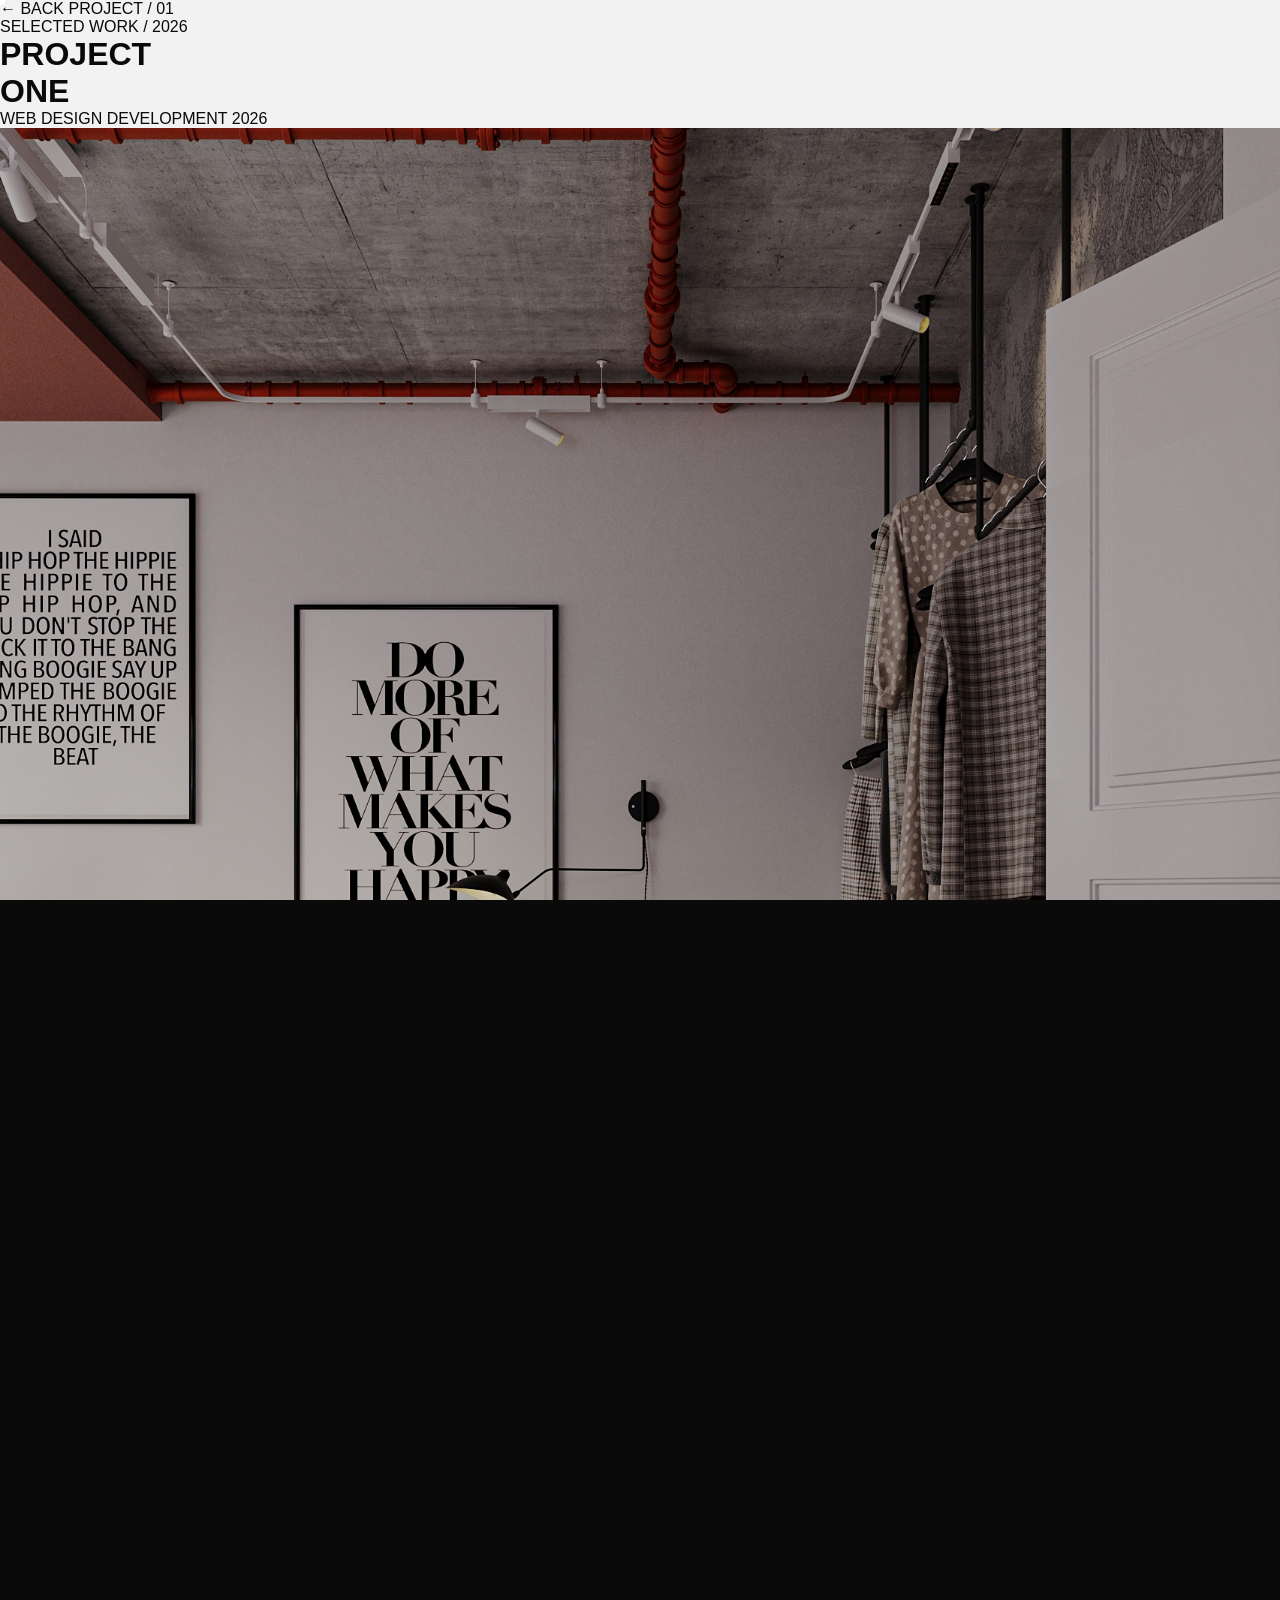
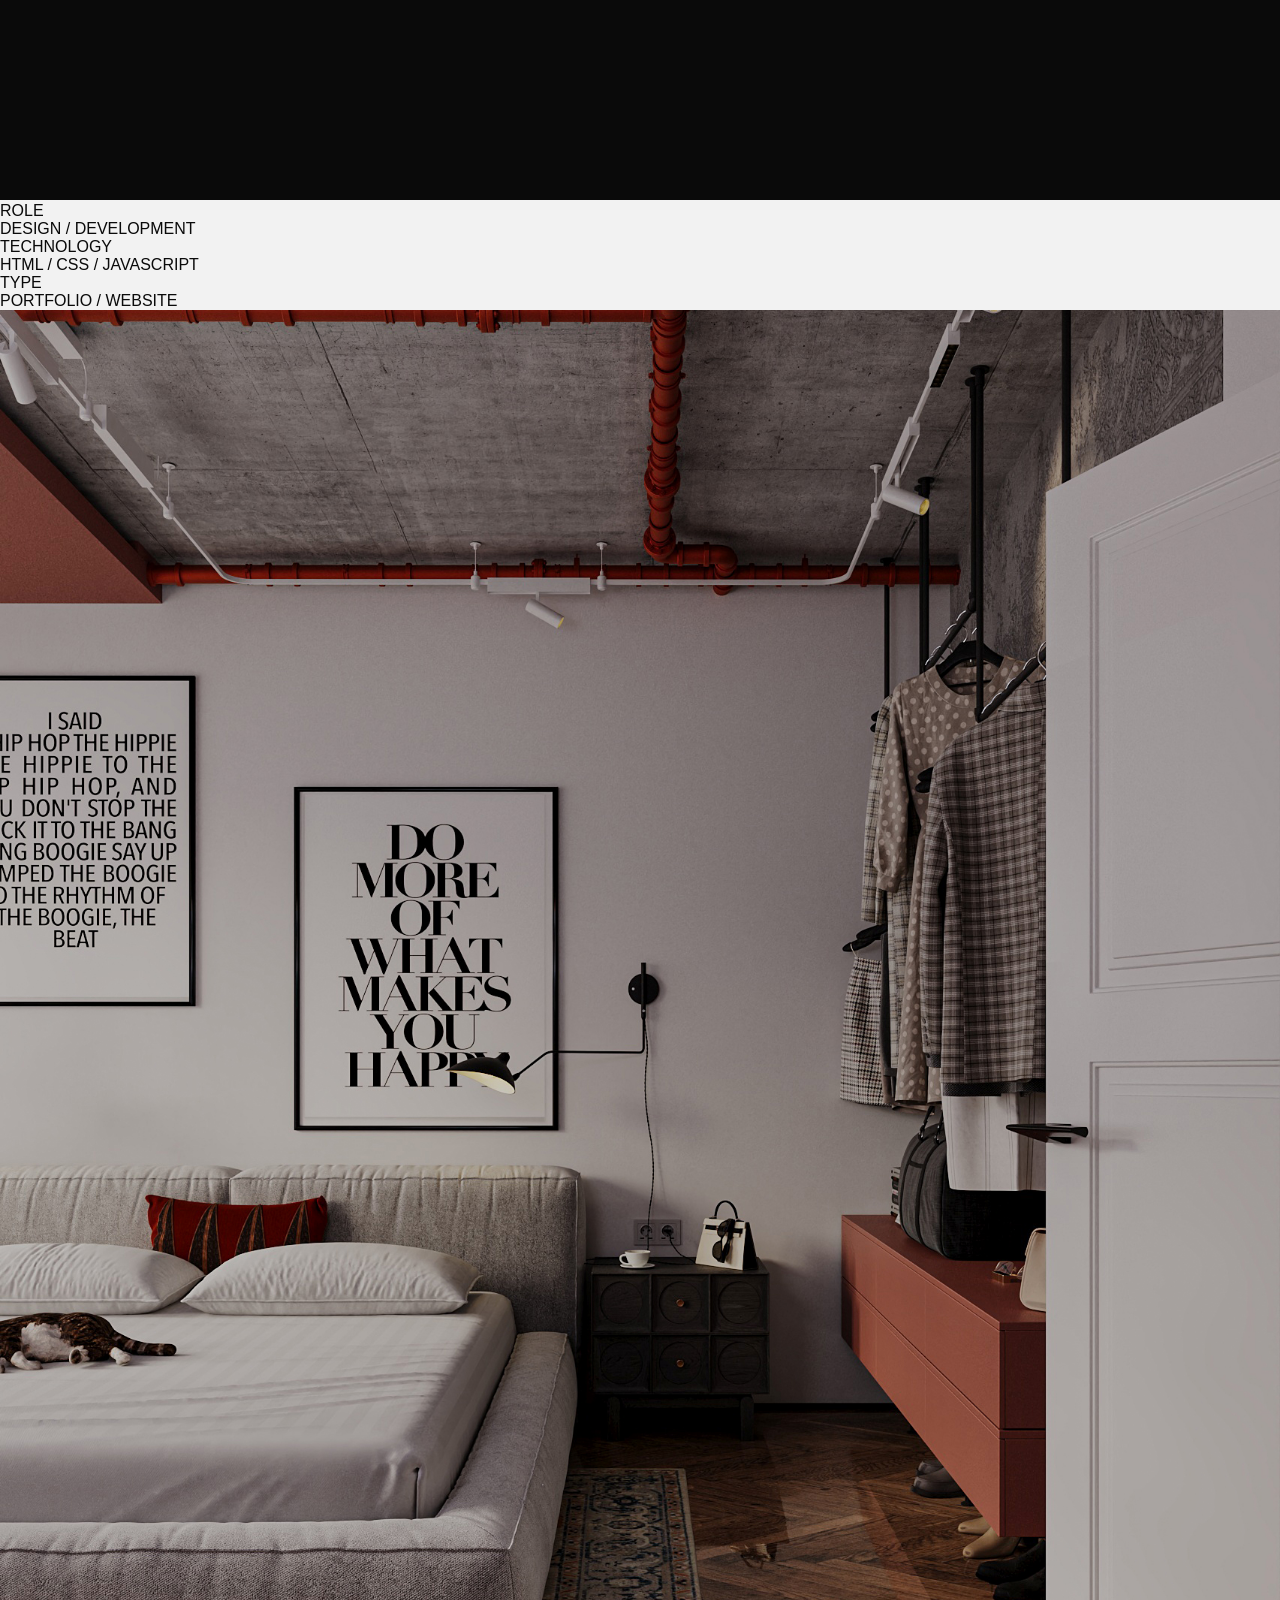
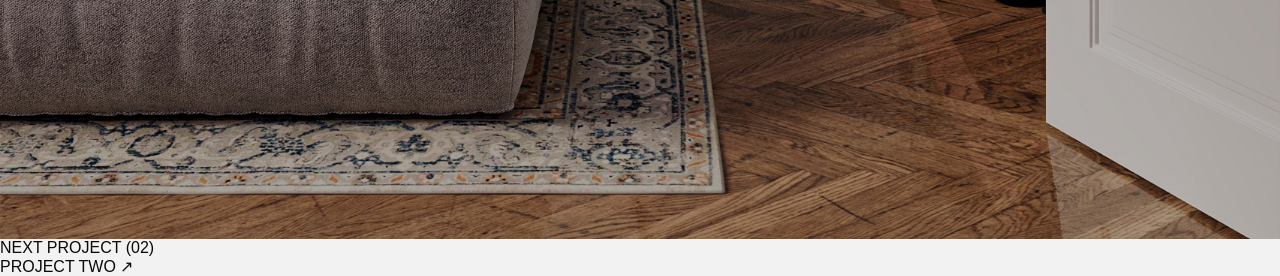
<file: project-1.html>
<!DOCTYPE html>
<html lang="uk">

<head>
    <meta charset="UTF-8">
    <meta name="viewport" content="width=device-width, initial-scale=1.0">

    <title>Project One — Portfolio</title>

    <link rel="stylesheet" href="style.css">
</head>

<body class="project-page">

    <!-- CURSOR -->

    <div class="cursor light"></div>


    <!-- PAGE TRANSITION -->

    <div class="page-transition">

        <div class="transition-content">
            <span>OPENING PROJECT</span>

            <h2>PROJECT ONE</h2>
        </div>

    </div>


    <!-- PROJECT HERO -->

    <main class="project-detail-hero">

        <nav class="project-nav">

            <a href="index.html" class="back-link">
                ← BACK
            </a>

            <span>
                PROJECT / 01
            </span>

        </nav>


        <div class="project-detail-title">

            <div class="project-detail-label">
                SELECTED WORK / 2026
            </div>

            <h1>
                PROJECT<br>
                ONE
            </h1>

        </div>


        <div class="project-detail-meta">

            <span>
                WEB DESIGN
            </span>

            <span>
                DEVELOPMENT
            </span>

            <span>
                2026
            </span>

        </div>

    </main>


    <!-- MAIN IMAGE -->

    <section class="project-detail-image">

        <img
            src="assets/images/project-1.jpg"
            alt="Project One"
        >

    </section>


    <!-- ABOUT PROJECT -->

    <section class="project-description">

        <div class="project-description-header">

            <span>
                ABOUT THE PROJECT
            </span>

            <span>
                (01)
            </span>

        </div>


        <div class="project-description-content">

            <div class="project-description-title">

                <h2>
                    DIGITAL<br>
                    EXPERIENCE
                </h2>

            </div>


            <div class="project-description-text">

                <p>
                    Це місце для опису твого проєкту.
                    Тут можна розповісти, для кого був
                    створений сайт, яка була основна ідея
                    та яке завдання потрібно було вирішити.
                </p>

                <p>
                    Ми можемо описати дизайн, анімації,
                    структуру сайту та технології,
                    які використовувалися під час розробки.
                </p>

            </div>

        </div>


        <div class="project-specs">

            <div>
                <span>YEAR</span>
                <p>2026</p>
            </div>

            <div>
                <span>ROLE</span>
                <p>DESIGN / DEVELOPMENT</p>
            </div>

            <div>
                <span>TECHNOLOGY</span>
                <p>HTML / CSS / JAVASCRIPT</p>
            </div>

            <div>
                <span>TYPE</span>
                <p>PORTFOLIO / WEBSITE</p>
            </div>

        </div>

    </section>


    <!-- SECOND IMAGE -->

    <section class="project-gallery">

        <div class="project-gallery-large">

            <img
                src="assets/images/project-1.jpg"
                alt="Project One Detail"
            >

        </div>

    </section>


    <!-- NEXT PROJECT -->

    <section class="next-project">

        <div class="next-project-top">

            <span>
                NEXT PROJECT
            </span>

            <span>
                (02)
            </span>

        </div>


        <a href="#" class="next-project-link">

            <span>
                PROJECT TWO
            </span>

            <span class="next-arrow">
                ↗
            </span>

        </a>

    </section>


    <script src="script.js"></script>

</body>

</html>
</file>
<file: style.css>
/* ==================================================
   RESET
================================================== */

* {
    margin: 0;
    padding: 0;
    box-sizing: border-box;
}

html {
    scroll-behavior: smooth;
}

html,
body {
    width: 100%;
    min-height: 100%;
}

body {
    font-family: Arial, Helvetica, sans-serif;

    background: #f2f2f2;
    color: #0a0a0a;

    overflow-x: hidden;
}

a {
    color: inherit;
    text-decoration: none;
}

img {
    display: block;
    width: 100%;
}


/* ==================================================
   LOADER
================================================== */

.loader {
    position: fixed;
    inset: 0;

    z-index: 99999;

    background: #090909;
    color: #ffffff;

    overflow: hidden;

    display: flex;
    flex-direction: column;

    padding: 28px 35px;

    opacity: 1;

    transition:
        opacity 1s ease;
}


/* ==================================================
   LOADER TOP
================================================== */

.loader-top {
    position: relative;

    z-index: 20;

    display: flex;
    justify-content: space-between;
    align-items: center;

    font-size: 9px;

    letter-spacing: 2px;
}

.loader-status {
    opacity: 0.5;
}


/* ==================================================
   LOADER SCENE
================================================== */

.loader-scene {
    position: absolute;
    inset: 0;

    overflow: hidden;

    background: #090909;
}


/* ==================================================
   DARK OVERLAY
================================================== */

.loader-dark {
    position: absolute;
    inset: 0;

    z-index: 2;

    background:
        rgba(5, 5, 5, 0.92);
}


/* ==================================================
   SVG DRAWING
================================================== */

.loader-drawing {
    position: absolute;
    inset: 0;

    z-index: 5;

    width: 100%;
    height: 100%;
}


/* ==================================================
   ALL DRAWING LINES

   ORIGINAL DESIGN
================================================== */

.draw-line {
    fill: none;
    stroke: rgba(255,255,255,.82);
    stroke-width: 1.4;

    stroke-dasharray: 2400;
    stroke-dashoffset: 2400;

    visibility: hidden;
}

.loader.stage-1 .draw-line,
.loader.stage-2 .draw-line,
.loader.stage-3 .draw-line,
.loader.stage-4 .draw-line,
.loader.stage-5 .draw-line {
    visibility: visible;
}


/* ==================================================
   STRUCTURE
================================================== */

.loader.stage-1 .line-room {
    animation:
        drawLine 0.65s
        cubic-bezier(0.65, 0, 0.35, 1)
        forwards;
}


/* ==================================================
   POSTERS
================================================== */

.loader.stage-2 .line-poster {
    animation:
        drawLine 0.65s
        cubic-bezier(0.65, 0, 0.35, 1)
        forwards;
}

.loader.stage-2 .line-circle {
    animation:
        drawLine 0.65s
        0.15s
        cubic-bezier(0.65, 0, 0.35, 1)
        forwards;
}


/* ==================================================
   FURNITURE
================================================== */

.loader.stage-3 .main-furniture {
    animation:
        drawLine 0.75s
        cubic-bezier(0.65, 0, 0.35, 1)
        forwards;
}

.loader.stage-3 .furniture-line {
    animation:
        drawLine 0.65s
        0.1s
        cubic-bezier(0.65, 0, 0.35, 1)
        forwards;
}


/* ==================================================
   CHAIRS
================================================== */

.loader.stage-4 .chair-line {
    animation:
        drawLine 0.65s
        cubic-bezier(0.65, 0, 0.35, 1)
        forwards;
}


/* ==================================================
   DETAILS
================================================== */

.loader.stage-5 .detail-line,
.loader.stage-5 .light-line {
    animation:
        drawLine 0.6s
        cubic-bezier(0.65, 0, 0.35, 1)
        forwards;
}


/* ==================================================
   DRAW ANIMATION
================================================== */

@keyframes drawLine {

    from {
        stroke-dashoffset: 2400;
    }

    to {
        stroke-dashoffset: 0;
    }
}


/* ==================================================
   RED ACCENTS
================================================== */

.loader-red {
    position: absolute;

    z-index: 4;

    border-radius: 50%;

    background: #b9130c;

    opacity: 0;

    transform:
        scale(0.4);

    transition:
        opacity 0.6s ease,
        transform 0.8s
        cubic-bezier(0.16, 1, 0.3, 1);
}


/* LEFT RED CIRCLE */

.red-circle {
    opacity: 0;
}

.loader.stage-2 .red-circle {
    animation: showRedCircle .35s ease forwards;
    animation-delay: 0.15s;
}

@keyframes showRedCircle {
    from {
        opacity: 0;
    }
    to {
        opacity: 1;
    }
}

/* RIGHT RED CIRCLE */

.loader-red-two {
    width: 10.2vw;
    height: 10.2vw;

    left: 66.3%;
    top: 5.7%;
}


.loader.stage-5 .loader-red {
    opacity: 0.8;

    transform:
        scale(1);
}


/* ==================================================
   LOADER BOTTOM
================================================== */

.loader-bottom {
    position: relative;

    z-index: 20;

    margin-top: auto;

    display: flex;
    align-items: center;

    gap: 25px;

    font-size: 8px;

    letter-spacing: 2px;
}

.loader-step {
    width: 120px;
}


/* ==================================================
   PROGRESS
================================================== */

.loader-progress {
    flex: 1;

    height: 1px;

    background:
        rgba(255, 255, 255, 0.18);

    overflow: hidden;
}

.loader-progress-fill {
    width: 0%;
    height: 100%;

    background: #ffffff;

    transition:
        width 0.5s
        cubic-bezier(0.65, 0, 0.35, 1);
}


/* ==================================================
   LOADER EXIT
================================================== */

.loader.exit {
    opacity: 0;

    pointer-events: none;
}


/* ==================================================
   HERO
================================================== */

.hero{
    position:relative;

    width:100%;
    height:100vh;

    overflow:hidden;

    display:flex;
    flex-direction:column;
    justify-content:space-between;

    padding:24px;

    color:#fff;
}


/* ==================================================
   BACKGROUND
================================================== */

.hero-image,
.hero-video{

    position:absolute;
    inset:0;

    width:100%;
    height:100%;

    object-fit:cover;
    object-position:center center;

}

.hero-image{

    z-index:0;

    transition:opacity .6s ease;

}

.hero-video{

    z-index:0;

    opacity:0;

    transition:opacity .6s ease;

    pointer-events:none;

}


/* ==================================================
   OVERLAY
================================================== */

.hero::before{

    content:"";

    position:absolute;
    inset:0;

    background:
    linear-gradient(
        rgba(0,0,0,.18),
        rgba(0,0,0,.35)
    );

    z-index:1;

}


/* ==================================================
   CONTENT
================================================== */

.hero-top,
.hero-title,
.hero-bottom{

    position:relative;

    z-index:2;

}


/* ==================================================
   TOP
================================================== */

.hero-top{

    display:flex;

    justify-content:space-between;

    align-items:center;

    font-size:11px;

    letter-spacing:2px;

    text-transform:uppercase;

}


/* ==================================================
   TITLE
================================================== */

.hero-title{

    flex:1;

    display:flex;

    align-items:center;

}

.hero-title-mask{

    overflow:hidden;

}

.hero-title h1{

    font-size:clamp(70px,10vw,170px);

    font-weight:400;

    line-height:.86;

    letter-spacing:-6px;

    color:#fff;

    transform:translateY(110%);

    transition:
    transform 1s cubic-bezier(.76,0,.24,1);

}

.hero.show .hero-title h1{

    transform:translateY(0);

}


/* ==================================================
   BOTTOM
================================================== */

.hero-bottom{

    display:flex;

    justify-content:space-between;

    align-items:center;

    font-size:12px;

    letter-spacing:2px;

    text-transform:uppercase;

}


/* ==================================================
   LINKS
================================================== */

.hero a{

    color:#fff;

    text-decoration:none;

    transition:.3s;

}

.hero a:hover{

    opacity:.6;

}


/* ==================================================
   HOVER VIDEO
================================================== */

.hero:hover .hero-image{

    opacity:0;

}

.hero:hover .hero-video{

    opacity:1;

}


/* ==================================================
   HERO SHOW
================================================== */

.hero-top,
.hero-bottom{

    opacity:0;

    transform:translateY(20px);

    transition:
    opacity .8s ease,
    transform .8s ease;

}

.hero.show .hero-top{

    opacity:1;

    transform:none;

}

.hero.show .hero-bottom{

    opacity:1;

    transform:none;

    transition-delay:.15s;

}


/* ==================================================
   RESPONSIVE
================================================== */

@media (max-width:900px){

    .hero{

        padding:20px;

    }

    .hero-title h1{

        font-size:clamp(52px,13vw,100px);

        letter-spacing:-3px;

    }

    .hero-top,
    .hero-bottom{

        font-size:10px;

        flex-direction:column;

        align-items:flex-start;

        gap:10px;

    }

}
/* ==================================================
   HERO
================================================== */

.hero{
    position:relative;

    width:100%;
    min-height:100vh;

    display:flex;
    flex-direction:column;
    justify-content:space-between;

    overflow:hidden;

    padding:32px;

    color:#fff;
}


/* ==================================================
   BACKGROUND
================================================== */

.hero-image,
.hero-video{
    position:absolute;
    inset:0;

    width:100%;
    height:100%;

    object-fit:cover;
    object-position:center;

    z-index:0;
}

.hero-image{
    opacity:1;
    transition:opacity .6s ease;
}

.hero-video{
    opacity:0;
    transition:opacity .6s ease;
    pointer-events:none;
}


/* ==================================================
   OVERLAY
================================================== */

.hero::before{
    content:"";

    position:absolute;
    inset:0;

    background:linear-gradient(
        to bottom,
        rgba(0,0,0,.15),
        rgba(0,0,0,.35)
    );

    z-index:1;
}


/* ==================================================
   CONTENT
================================================== */

.hero-top,
.hero-title,
.hero-bottom{
    position:relative;
    z-index:2;
}


/* ==================================================
   TOP
================================================== */

.hero-top{
    display:flex;
    justify-content:space-between;
    align-items:center;

    text-transform:uppercase;

    font-size:11px;
    letter-spacing:2px;

    opacity:0;
    transform:translateY(20px);

    transition:.8s;
}


/* ==================================================
   TITLE
================================================== */

.hero-title{
    flex:1;

    display:flex;
    align-items:center;
}

.hero-title-mask{
    overflow:hidden;
}

.hero-title h1{

    font-size:clamp(72px,10vw,170px);

    font-weight:400;

    line-height:.88;

    letter-spacing:-5px;

    transform:translateY(110%);
    transition:transform 1s cubic-bezier(.76,0,.24,1);

}


/* ==================================================
   BOTTOM
================================================== */

.hero-bottom{

    display:flex;
    justify-content:space-between;
    align-items:center;

    text-transform:uppercase;

    font-size:11px;
    letter-spacing:2px;

    opacity:0;
    transform:translateY(20px);

    transition:.8s;
}


/* ==================================================
   SHOW
================================================== */

.hero.show .hero-title h1{
    transform:translateY(0);
}

.hero.show .hero-top,
.hero.show .hero-bottom{
    opacity:1;
    transform:none;
}


/* ==================================================
   LINKS
================================================== */

.hero a{
    color:#fff;
    text-decoration:none;
    transition:.3s;
}

.hero a:hover{
    opacity:.65;
}


/* ==================================================
   VIDEO HOVER
================================================== */

.hero:hover .hero-image{
    opacity:0;
}

.hero:hover .hero-video{
    opacity:1;
}


/* ==================================================
   RESPONSIVE
================================================== */

@media (max-width:900px){

    .hero{
        padding:20px;
    }

    .hero-title h1{
        font-size:clamp(48px,13vw,90px);
        letter-spacing:-2px;
    }

    .hero-top,
    .hero-bottom{
        flex-direction:column;
        align-items:flex-start;
        gap:10px;
    }

}


/* ==================================================
   ABOUT
================================================== */

.about {
    padding: 100px 40px;

    background: #f2f2f2;

    color: #0a0a0a;
}

.section-header {
    display: flex;
 
    justify-content: space-between;

    padding-bottom: 20px;

    border-bottom:
        1px solid
        rgba(0, 0, 0, 0.25);

    font-size: 10px;

    letter-spacing: 2px;
}

.about-content {
    display: grid;

    grid-template-columns:
        minmax(0, 1.2fr)
        minmax(300px, 0.8fr);

    gap: 80px;

    padding-top: 100px;
}

.about-title h2 {
    font-size:
        clamp(50px, 7vw, 105px);

    font-weight: 500;

    line-height: 0.86;

    letter-spacing: -5px;
}

.about-right {
    max-width: 550px;
}

.about-description {
    font-size:
        clamp(17px, 1.7vw, 24px);

    line-height: 1.45;

    letter-spacing: -0.4px;
}

.about-description.secondary {
    margin-top: 30px;

    opacity: 0.55;
}

.about-details {
    display: grid;

    grid-template-columns:
        repeat(2, 1fr);

    gap: 30px;

    margin-top: 70px;

    padding-top: 20px;

    border-top:
        1px solid
        rgba(0, 0, 0, 0.25);
}

.about-details span {
    display: block;

    margin-bottom: 18px;

    font-size: 9px;

    letter-spacing: 2px;

    opacity: 0.45;
}

.about-details p {
    font-size: 11px;

    line-height: 1.8;

    letter-spacing: 1px;
}


/* ==================================================
   PROJECTS
================================================== */

.projects {
    padding:
        100px 40px 130px;

    background: #0a0a0a;

    color: #ffffff;
}

.projects-header {
    display: flex;

    justify-content: space-between;
    align-items: center;

    padding-bottom: 20px;

    margin-bottom: 60px;

    border-bottom:
        1px solid
        rgba(255, 255, 255, 0.25);
}

.projects-header h2 {
    font-size: 12px;

    font-weight: 400;

    letter-spacing: 2px;
}

.projects-header span {
    font-size: 10px;

    opacity: 0.5;
}


/* ==================================================
   PROJECT GRID
================================================== */

.projects-grid {
    display: grid;

    grid-template-columns:
        repeat(2, minmax(0, 1fr));

    gap: 80px 30px;
}

.project-card {
    min-width: 0;

    cursor: pointer;
}

.project-meta {
    display: flex;

    justify-content: space-between;

    margin-bottom: 12px;

    font-size: 9px;

    letter-spacing: 1px;

    opacity: 0.5;
}

.project-image {
    width: 100%;

    aspect-ratio: 16 / 10;

    overflow: hidden;

    background: #181818;
}

.project-image img {
    width: 100%;
    height: 100%;

    object-fit: cover;

    transition:
        transform 0.8s
        cubic-bezier(0.16, 1, 0.3, 1);
}

.project-card-bottom {
    display: flex;

    justify-content: space-between;
    align-items: flex-start;

    gap: 20px;

    padding-top: 17px;
}

.project-card-bottom h3 {
    font-size:
        clamp(27px, 3.3vw, 52px);

    font-weight: 500;

    line-height: 0.9;

    letter-spacing: -2.5px;
}

.project-card-bottom p {
    margin-top: 10px;

    font-size: 9px;

    letter-spacing: 1.5px;

    opacity: 0.5;
}

.project-arrow {
    display: inline-block;

    font-size: 27px;

    transition:
        transform 0.4s ease;
}

.project-card:hover .project-image img {
    transform:
        scale(1.05);
}

.project-card:hover .project-arrow {
    transform:
        rotate(45deg);
}

.projects-grid-six{

    display:grid;

    grid-template-columns:repeat(3,1fr);

    gap:30px;

    margin-top:60px;

}

@media (max-width:900px){

    .projects-grid-six{

        grid-template-columns:repeat(2,1fr);

    }

}

@media (max-width:600px){

    .projects-grid-six{

        grid-template-columns:1fr;

    }

}

/* ==================================================
   FOOTER
================================================== */

.footer {
    min-height: 65vh;

    padding: 40px;

    background: #f2f2f2;

    color: #0a0a0a;

    display: flex;
    flex-direction: column;
    justify-content: space-between;
}

.footer-top,
.footer-bottom {
    display: flex;

    justify-content: space-between;

    padding-bottom: 20px;

    border-bottom:
        1px solid
        rgba(0, 0, 0, 0.25);

    font-size: 10px;

    letter-spacing: 2px;
}

.footer-bottom {
    padding-top: 20px;
    padding-bottom: 0;

    border-top:
        1px solid
        rgba(0, 0, 0, 0.25);

    border-bottom: none;
}

.footer h2 {
    font-size:
        clamp(60px, 11vw, 170px);

    font-weight: 500;

    line-height: 0.8;

    letter-spacing: -7px;
}


/* ==================================================
   CURSOR
================================================== */

.cursor {
    position: fixed;

    top: 0;
    left: 0;

    width: 11px;
    height: 11px;

    z-index: 120000;

    pointer-events: none;

    background: #111111;

    border-radius: 50%;

    transform:
        translate(-50%, -50%);

    transition:
        width 0.2s ease,
        height 0.2s ease,
        background 0.2s ease;
}

.cursor.active {
    width: 45px;
    height: 45px;

    background:
        rgba(20, 20, 20, 0.18);
}

.cursor.light {
    background: #ffffff;
}

.cursor.light.active {
    background:
        rgba(255, 255, 255, 0.25);
}


/* ==================================================
   PAGE TRANSITION
================================================== */

.page-transition {
    position: fixed;
    inset: 0;

    z-index: 100000;

    display: flex;

    justify-content: center;
    align-items: center;

    background: #0a0a0a;

    color: #ffffff;

    transform:
        translateY(100%);

    pointer-events: none;

    transition:
        transform 0.7s
        cubic-bezier(0.76, 0, 0.24, 1);
}

.page-transition.active {
    transform:
        translateY(0);
}

.transition-content {
    text-align: center;

    opacity: 0;

    transform:
        translateY(20px);

    transition:
        opacity 0.4s ease 0.2s,
        transform 0.4s ease 0.2s;
}

.page-transition.active .transition-content {
    opacity: 1;

    transform:
        translateY(0);
}

.transition-content span {
    display: block;

    margin-bottom: 18px;

    font-size: 9px;

    letter-spacing: 3px;

    opacity: 0.5;
}

.transition-content h2 {
    font-size:
        clamp(45px, 7vw, 100px);

    font-weight: 500;

    line-height: 0.9;

    letter-spacing: -4px;
}


/* ==================================================
   CURSOR DESKTOP
================================================== */

@media (pointer: fine) {

    body,
    a,
    button,
    .project-card {
        cursor: none;
    }
}


/* ==================================================
   TABLET
================================================== */

@media (max-width: 900px) {

    .about-content {
        grid-template-columns: 1fr;

        gap: 60px;
    }

    .projects {
        padding-left: 25px;
        padding-right: 25px;
    }
}


/* ==================================================
   MOBILE
   ONLY MOBILE CHANGES BELOW
================================================== */

@media (max-width: 650px) {


    /* ==============================================
       LOADER
    ============================================== */

    .loader {
        padding:
            20px 18px;

        min-height: 100svh;
    }


    /* Loader header */

    .loader-top {
        font-size: 7px;

        letter-spacing: 1.2px;

        gap: 15px;
    }

    .loader-top span:last-child {
        text-align: right;
    }


    /* ==============================================
       MOBILE DRAWING

       SVG FORM IS NOT CHANGED.
    ============================================== */

    .loader-scene {
        inset: 0;

        display: flex;

        align-items: center;
        justify-content: center;
    }

    .loader-drawing {
        position: absolute;

        left: 50%;
        top: 50%;

        /*
           На телефоні зберігаємо широкий
           формат самого креслення.

           Ніякі path / rect / circle
           не змінюються.
        */

        width: 100vw;
        height: auto;

        min-width: 100vw;

        aspect-ratio: 1840 / 800;

        transform:
            translate(-50%, -50%);

        overflow: visible;
    }


    /* ==============================================
       MOBILE RED CIRCLES

       Позиції залишаються прив'язаними
       до тієї самої композиції.
    ============================================== */

    .loader-red-one {
        width: 10.7vw;
        height: 10.7vw;

        left: 40.4%;

        /*
           На desktop круги прив'язані
           до повної висоти viewport.

           На mobile креслення стоїть
           по центру, тому трохи
           коригуємо вертикаль.
        */

        top: 43%;
    }

    .loader-red-two {
        width: 10.2vw;
        height: 10.2vw;

        left: 66.3%;
        top: 44%;
    }


    /* ==============================================
       LOADER BOTTOM
    ============================================== */

    .loader-bottom {
        gap: 12px;

        font-size: 6px;

        letter-spacing: 1px;
    }

    .loader-step {
        width: 86px;

        flex-shrink: 0;

        white-space: nowrap;
    }

    .loader-progress {
        min-width: 0;
    }


    /* ==============================================
       HERO
    ============================================== */

    .hero {
        min-height: 100svh;

        padding:
            20px 18px;
    }

    .hero::before {
        background-position: center;
    }

    .hero-top,
    .hero-bottom {
        font-size: 8px;

        letter-spacing: 1px;

        gap: 12px;
    }

    .hero-top span:last-child,
    .hero-bottom a {
        text-align: right;
    }

    .hero-title h1 {
        font-size:
            clamp(54px, 17vw, 82px);

        line-height: 0.84;

        letter-spacing: -3.5px;
    }


    /* ==============================================
       ABOUT
    ============================================== */

    .about {
        padding:
            70px 18px;
    }

    .section-header {
        padding-bottom: 15px;

        font-size: 9px;

        letter-spacing: 1.5px;
    }

    .about-content {
        grid-template-columns: 1fr;

        gap: 50px;

        padding-top: 60px;
    }

    .about-title h2 {
        font-size:
            clamp(46px, 13vw, 65px);

        line-height: 0.9;

        letter-spacing: -3px;
    }

    .about-description {
        font-size: 17px;

        line-height: 1.5;
    }

    .about-description.secondary {
        margin-top: 24px;
    }

    .about-details {
        grid-template-columns:
            repeat(2, minmax(0, 1fr));

        gap: 20px;

        margin-top: 45px;
    }

    .about-details span {
        font-size: 8px;

        letter-spacing: 1.5px;
    }

    .about-details p {
        font-size: 9px;

        line-height: 1.7;

        letter-spacing: 0.7px;
    }


    /* ==============================================
       PROJECTS
    ============================================== */

    .projects {
        padding:
            70px 18px
            90px;
    }

    .projects-header {
        margin-bottom: 45px;

        padding-bottom: 15px;
    }

    .projects-header h2 {
        font-size: 10px;

        letter-spacing: 1.5px;
    }

    .projects-header span {
        font-size: 8px;
    }

    .projects-grid {
        grid-template-columns: 1fr;

        gap: 60px;
    }

    .project-meta {
        margin-bottom: 10px;

        font-size: 8px;
    }

    .project-image {
        aspect-ratio: 4 / 3;
    }

    .project-card-bottom {
        gap: 15px;

        padding-top: 14px;
    }

    .project-card-bottom h3 {
        font-size:
            clamp(30px, 9vw, 40px);

        line-height: 0.92;

        letter-spacing: -2px;
    }

    .project-card-bottom p {
        margin-top: 8px;

        font-size: 8px;

        letter-spacing: 1.2px;
    }

    .project-arrow {
        font-size: 23px;
    }


    /* ==============================================
       REMOVE DESKTOP HOVER EFFECT ON TOUCH-LIKE
       MOBILE WIDTHS
    ============================================== */

    .project-card:hover .project-image img {
        transform: none;
    }

    .project-card:hover .project-arrow {
        transform: none;
    }


    /* ==============================================
       FOOTER
    ============================================== */

    .footer {
        min-height: 55svh;

        padding:
            20px 18px;
    }

    .footer-top,
    .footer-bottom {
        font-size: 8px;

        letter-spacing: 1.2px;
    }

    .footer h2 {
        font-size:
            clamp(54px, 15vw, 78px);

        line-height: 0.85;

        letter-spacing: -4px;
    }


    /* ==============================================
       PROJECT TRANSITION
    ============================================== */

    .transition-content {
        width: 100%;

        padding:
            0 20px;
    }

    .transition-content span {
        font-size: 7px;

        letter-spacing: 2px;
    }

    .transition-content h2 {
        font-size:
            clamp(42px, 14vw, 70px);

        letter-spacing: -3px;
    }
}


/* ==================================================
   VERY SMALL PHONES
================================================== */

@media (max-width: 390px) {

    .loader {
        padding:
            18px 15px;
    }

    .loader-top {
        font-size: 6px;
    }

    .loader-step {
        width: 78px;

        font-size: 5.5px;
    }


    /* HERO */

    .hero {
        padding:
            18px 15px;
    }

    .hero-top,
    .hero-bottom {
        font-size: 7px;
    }

    .hero-title h1 {
        font-size: 16.5vw;

        letter-spacing: -3px;
    }


    /* ABOUT */

    .about {
        padding:
            60px 15px;
    }

    .about-title h2 {
        font-size: 12.5vw;
    }


    /* PROJECTS */

    .projects {
        padding:
            60px 15px
            80px;
    }

    .project-card-bottom h3 {
        font-size: 30px;
    }


    /* FOOTER */

    .footer {
        padding:
            18px 15px;
    }
}


/* ==================================================
   TOUCH DEVICES
================================================== */

@media (pointer: coarse) {

    .cursor {
        display: none;
    }

    body,
    a,
    button,
    .project-card {
        cursor: auto;
    }
}


/* ==================================================
   REDUCED MOTION
================================================== */

@media (prefers-reduced-motion: reduce) {

    html {
        scroll-behavior: auto;
    }

    .project-image img,
    .project-arrow {
        transition-duration: 0.01ms;
    }
}

/* ==================================================
   PROJECTS LIGHT
================================================== */

.projects-light{
    background:#f2f2f2;
    color:#0a0a0a;
}

.projects-light .projects-header{
    border-bottom:1px solid rgba(0,0,0,.2);
}

.projects-light .project-meta{
    color:#0a0a0a;
    opacity:.5;
}

.projects-light .project-image{
    background:#dddddd;
}

.projects-light .project-arrow{
    color:#0a0a0a;
}

.person-border{
    position:relative;
    height:0;
    z-index:999;
}

.person-border img{
    position:absolute;

    right:0.01%;
    top:-145px;

    width:300.2px;
    height:auto;

    display:block;
}

.about{
    position: relative;
}

.walking-man{
    position: absolute;

    left: 10px;      /* рухає вліво/вправо */
    bottom: -84px;    /* ставить на межу білого і чорного */

    width: 322px;
    height: auto;

    z-index: 100;
    pointer-events: none;
}

.projects-decoration{
    position: relative;
    height: 0;
    z-index: 100;
}

.projects-decoration img{
    position: absolute;

    left: 5%;
    transform: translateX(-50%);

    top: -187px;      /* підіймає на межу чорного і білого */

    width: 170px;     /* змінюй розмір */

    height: auto;

    pointer-events: none;
}

.about{
    position: relative;
}

.hanging-man{
    position: absolute;

    left: 35px;      /* рухає по горизонталі */
    top: 100px;       /* опускає вниз від верхньої лінії */

    width: 120px;     /* розмір */

    height: auto;

    z-index: 50;

    pointer-events: none;
}
.slideshow{

    position:relative;

    overflow:hidden;

    aspect-ratio:16/10;

}

.slideshow img{

    position:absolute;
    inset:0;

    width:100%;
    height:100%;

    object-fit:cover;

    opacity:0;

    transform:scale(1.12) translateY(15px);

    transition:
        opacity 2.2s ease,
        transform 10s ease;

}

.slideshow img.active{

    opacity:1;

    transform:scale(1) translateY(0);

}
</file>
